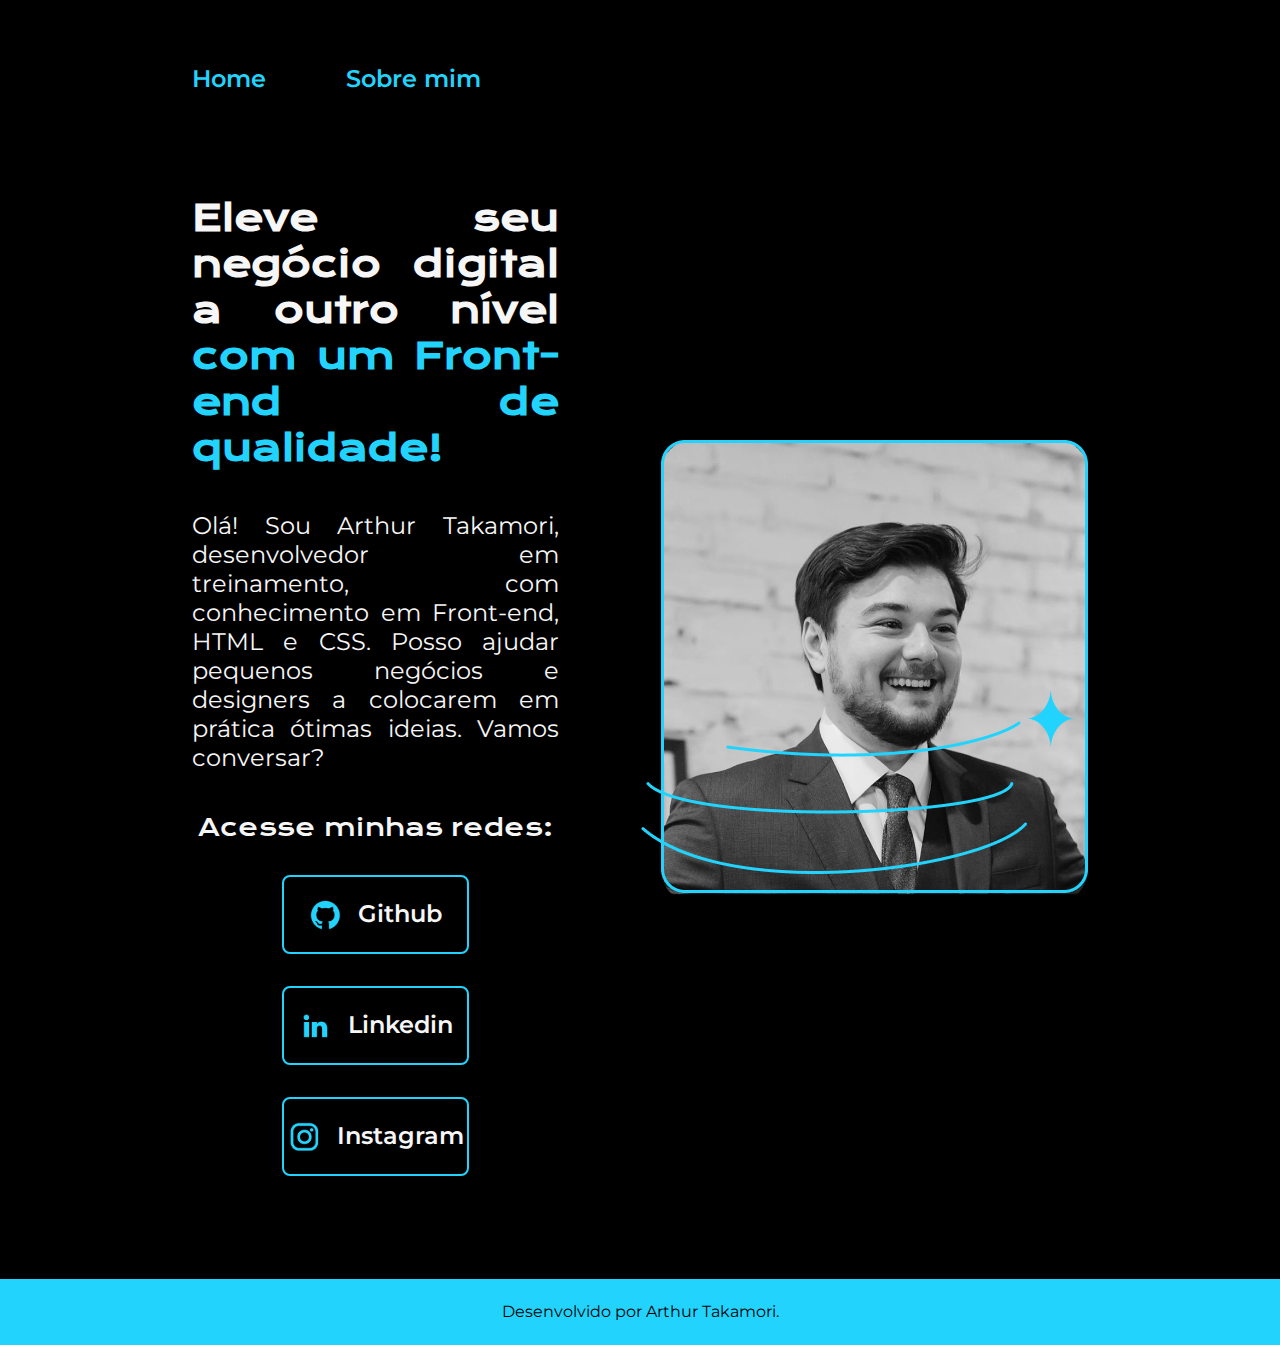
<file: index.html>
<!DOCTYPE html>
<html lang="pt-br">
    <head>
        <meta charset="UTF-8">
        <meta http-equiv="X-UA-Compatible" content="IE=edge">
        <meta name="viewport" content="width=device-width, initial-scale=1.0">
        <title>Portfolio</title>
        <link rel="stylesheet" href="./styles/style.css">
    </head>
    <body>
        <header class="cabecalho">
            <nav class="cabecalho__menu">
                <a class="cabecalho__menu__link" href="index.html">Home</a>
                <a class="cabecalho__menu__link" href="about.html">Sobre mim</a>
            </nav>
        </header>
        <main class="apresentacao">
            <section class="apresentacao__conteudo">
            <h1 class="apresentacao__conteudo__titulo">Eleve seu negócio digital a outro nível <strong class="titulo-destaque">com um Front-end de qualidade!</strong></h1>
            <p class="apresentacao__conteudo__texto">Olá! Sou Arthur Takamori, desenvolvedor em treinamento, com conhecimento em Front-end, HTML e CSS. Posso ajudar pequenos negócios e designers a colocarem em prática ótimas ideias. Vamos conversar?</p>
            <div class="apresentacao__links">
                <h2 class="apresentacao__links__subtitulo">Acesse minhas redes:</h2>
                <a class="apresentacao__links__navegacao" href="https://github.com/ArthurTakamori" target="_blank">
                <img src="assets/github.png" alt="github-logo">Github</a>
                <a class="apresentacao__links__navegacao" href="https://www.linkedin.com/in/arthur-takamori/" target="_blank">                 <img src="assets/linkedin.png" alt="linkedin-logo">Linkedin</a>
                <a class="apresentacao__links__navegacao" href="https://www.instagram.com/archiehere/" target="_blank">                
                <img src="assets/instagram.png" alt="instagram-logo">Instagram</a>
            </div>
            </section>
            <img class="apresentacao__imagem" src="./img/Imagem.png" alt="Foto de Arthur Takamori">
        </main>
        <footer class="rodape">
            <p>Desenvolvido por Arthur Takamori.</p>
        </footer>
    </body>
</html>
</file>
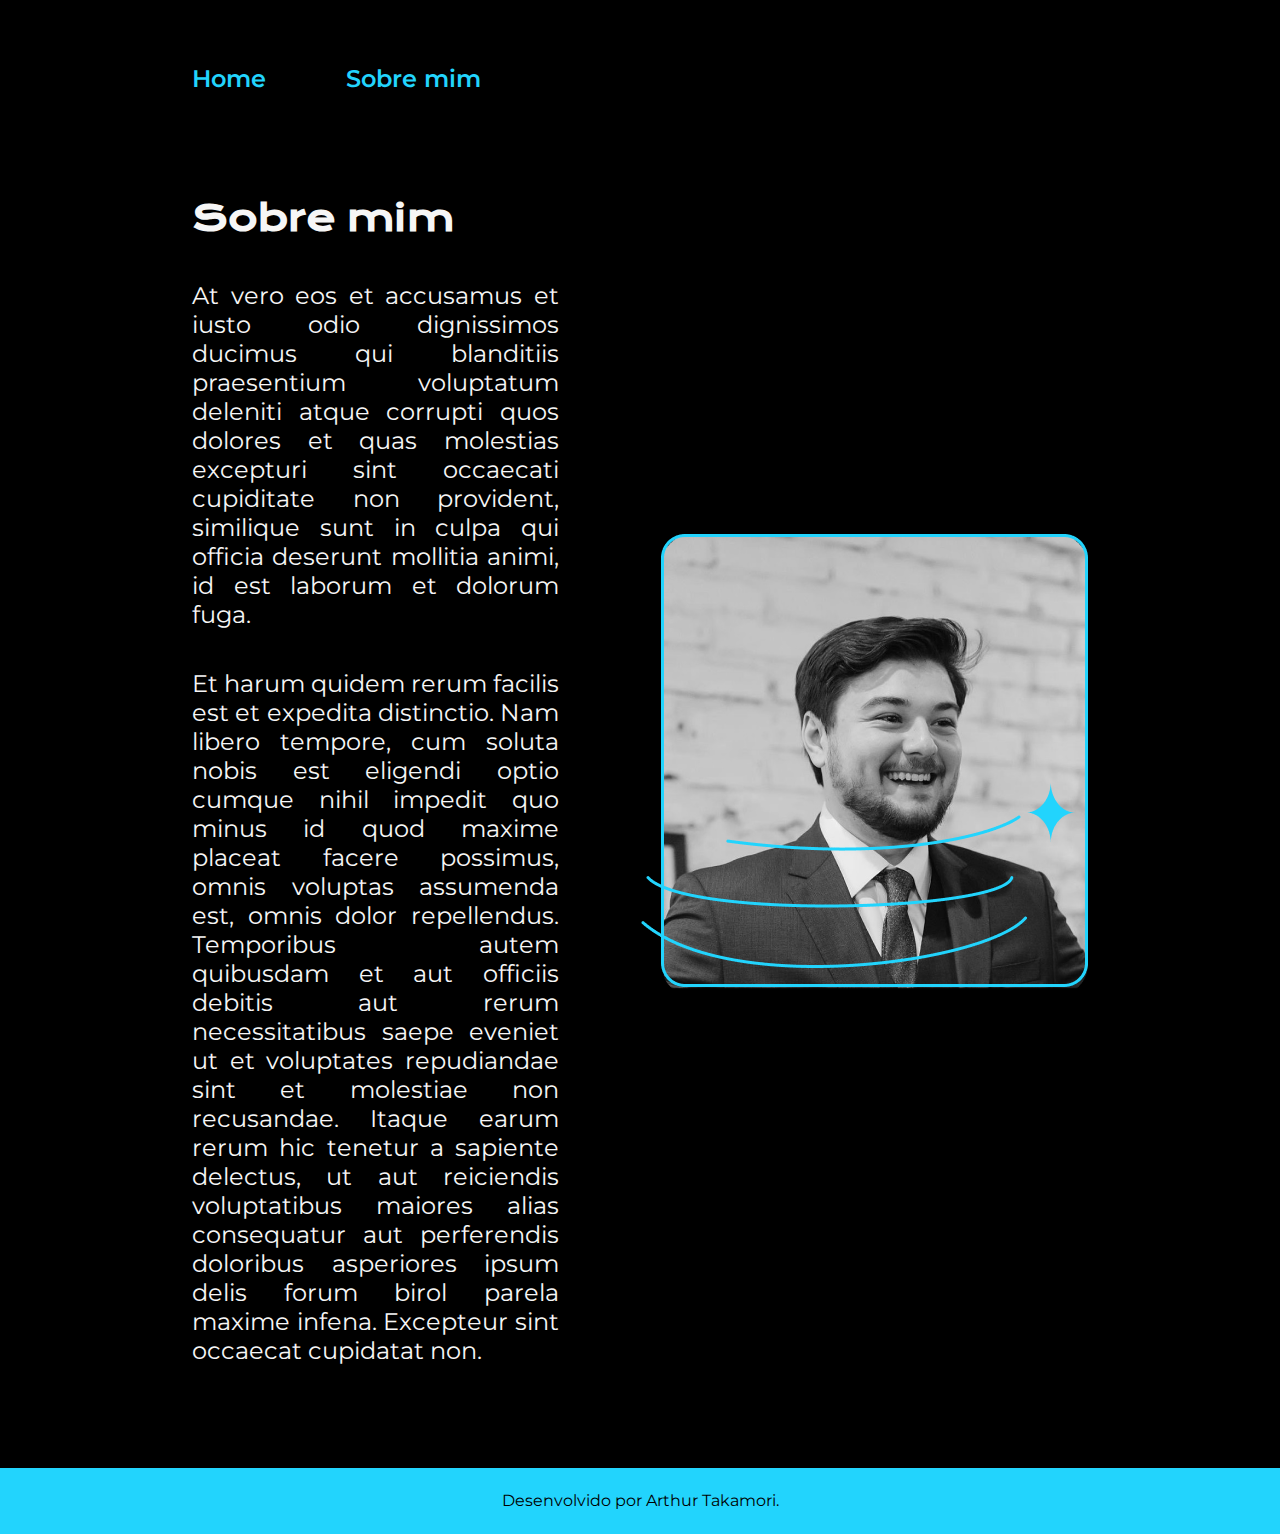
<file: about.html>
<!DOCTYPE html>
<html lang="pt-br">
<head>
    <meta charset="UTF-8">
    <meta http-equiv="X-UA-Compatible" content="IE=edge">
    <meta name="viewport" content="width=device-width, initial-scale=1.0">
    <title>Sobre mim</title>
    <link rel="stylesheet" href="./styles/style.css">
</head>
<body>
    <header class="cabecalho">
        <nav class="cabecalho__menu">
            <a class="cabecalho__menu__link" href="index.html">Home</a>
            <a class="cabecalho__menu__link" href="about.html">Sobre mim</a>
        </nav>
    </header>
    <main class="apresentacao">
        <section class="apresentacao__conteudo">
            <h1 class="apresentacao__conteudo__titulo">Sobre mim</h1>
            <p class="apresentacao__conteudo__texto">At vero eos et accusamus et iusto odio dignissimos ducimus qui blanditiis praesentium voluptatum deleniti atque corrupti quos dolores et quas molestias excepturi sint occaecati cupiditate non provident, similique sunt in culpa qui officia deserunt mollitia animi, id est laborum et dolorum fuga.</p>
            <p class="apresentacao__conteudo__texto">Et harum quidem rerum facilis est et expedita distinctio. Nam libero tempore, cum soluta nobis est eligendi optio cumque nihil impedit quo minus id quod maxime placeat facere possimus, omnis voluptas assumenda est, omnis dolor repellendus. Temporibus autem quibusdam et aut officiis debitis aut rerum necessitatibus saepe eveniet ut et voluptates repudiandae sint et molestiae non recusandae. Itaque earum rerum hic tenetur a sapiente delectus, ut aut reiciendis voluptatibus maiores alias consequatur aut perferendis doloribus asperiores ipsum delis forum birol parela maxime infena. Excepteur sint occaecat cupidatat non.</p>
        </section>
        <img class="apresentacao__imagem" src="./img/Imagem.png" alt="Foto de Arthur Takamori">
    </main>
    <footer class="rodape">
        <p>Desenvolvido por Arthur Takamori.</p>
    </footer>
</body>
</html>
</file>
<file: styles/style.css>
@import url('https://fonts.googleapis.com/css2?family=Krona+One&family=Montserrat:wght@400;600&display=swap');

:root{
    --cor-primaria: #000000;
    --cor-secundaria: #F6F6F6;
    --cor-terciaria: #22D4FD;
    --cor-hover: #272727;

    --font-primaria: 'Krona One', sans-serif;
    --font-secundaria: 'Montserrat', sans-serif;
}

*{
    margin:0;
    padding:0;
}

body{
    /* height: 100vh; */
    box-sizing: border-box;
    /* background-color: #000000; */
    background-color: var(--cor-primaria);
    /* color: #F6F6F6;     */
    color: var(--cor-secundaria);
} 

.cabecalho{
    padding: 5% 0% 0% 15%;
}

.cabecalho__menu{
    display: flex;
    gap: 80px;
}

.cabecalho__menu__link{
    font-family: var(--font-secundaria);
    /* font-size: 24px; */
    font-size: 1.5rem;
    font-weight: 600;
    /* color: #22D4FD; */
    color: var(--cor-terciaria);
    text-decoration: none;
}

.apresentacao{
    padding: 8% 15%;
    /* margin: 10%; */
    display: flex;
    align-items: center;
    justify-content: space-between;
    gap: 82px;
}

.apresentacao__conteudo{
    /* width: 615px; */
    width: 50%; 
    display: flex;
    flex-direction: column;
    gap: 40px;
}

.apresentacao__conteudo__titulo{
    /* font-size: 36px; */
    font-size: 2.25rem;
    font-family: var(--font-primaria);
    text-align: justify;
}

.titulo-destaque{
    color:var(--cor-terciaria);
}

.apresentacao__conteudo__texto{
    /* font-size: 24px; */
    font-size: 1.5rem;
    font-family: var(--font-secundaria);
    text-align: justify;
}

.apresentacao__links{
    display: flex;
    flex-direction: column;
    justify-content: space-between;
    align-items: center;
    gap: 32px;
}
.apresentacao__links__subtitulo{
    font-family: var(--font-primaria);
    font-weight: 400;
    /* font-size: 24px; */
    font-size: 1.5rem;
}
.apresentacao__links__navegacao{
    display: flex;
    justify-content: center;
    gap: 16px;
    /*background-color: #22D4FD;*/
    /* width: 280px; */
    /* width: 378px; */
    width: 50%;
    text-align: center;
    /* border-radius: 16px; */
    border-radius: 8px;
    /* font-size: 24px; */
    font-size: 1.5rem;
    padding: 21.5px 0;
    text-decoration: none;
    color: var(--cor-secundaria);
    font-family: var(--font-secundaria);
    font-weight: 600;
    border: 2px solid var(--cor-terciaria);
}

.apresentacao__links__navegacao:hover{
    background-color: var(--cor-hover);
} 

.apresentacao__imagem {
    width: 50%;
}

.rodape{
    color: var(--cor-primaria);
    background-color: var(--cor-terciaria);
    padding: 23.64px 0;
    text-align: center;
    font-family: var(--font-secundaria);
    font-weight: 400;
}

@media (max-width: 1200px) {
    .cabecalho {
        padding: 10%;
    }

    .cabecalho__menu{
        justify-content: center;
    }

    .apresentacao {
        flex-direction: column-reverse;
        padding: 5%;
    }

    .apresentacao__conteudo {
        width: auto;
    }


}
</file>
